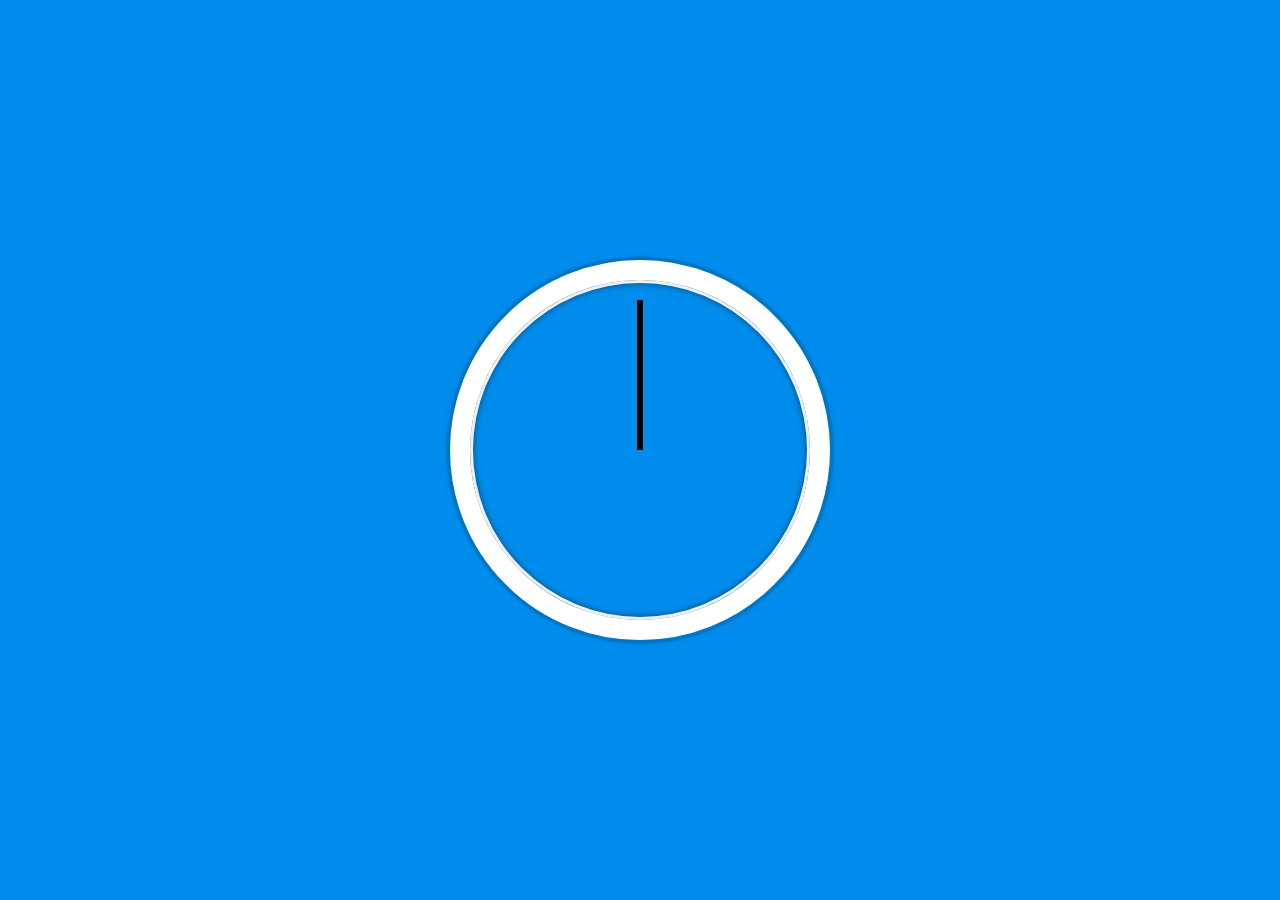
<file: 02 - JS and CSS Clock/ClockStart/index.html>
<!DOCTYPE html>
<html lang="en">
<head>
    <meta charset="UTF-8">
    <title>JS + CSS Clock</title>
    <link rel="stylesheet" href="style.css" />
</head>
<body>


<div class="clock">
    <div class="clock-face">
        <div class="hand hour-hand"></div>
        <div class="hand min-hand"></div>
        <div class="hand second-hand"></div>
    </div>
</div>

<script src="script.js"></script>

</body>
</html>
</file>
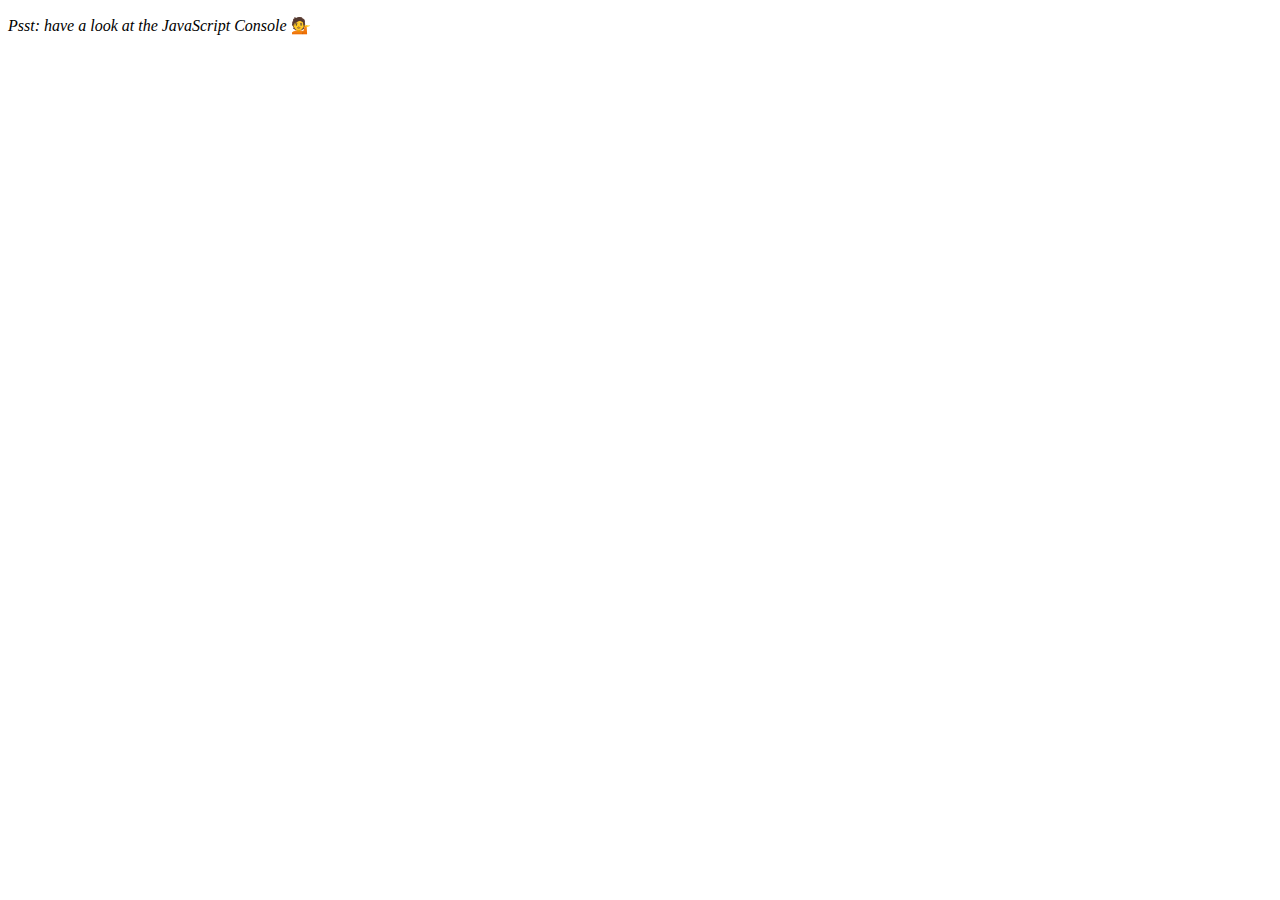
<file: 04 - Array Cardio Day 1/index-START.html>
<!DOCTYPE html>
<html lang="en">
<head>
  <meta charset="UTF-8">
  <title>Array Cardio 💪</title>
</head>
<body>
  <p><em>Psst: have a look at the JavaScript Console</em> 💁</p>
  <script>
    // Get your shorts on - this is an array workout!
    // ## Array Cardio Day 1

    // Some data we can work with

    const inventors = [
      { first: 'Albert', last: 'Einstein', year: 1879, passed: 1955 },
      { first: 'Isaac', last: 'Newton', year: 1643, passed: 1727 },
      { first: 'Galileo', last: 'Galilei', year: 1564, passed: 1642 },
      { first: 'Marie', last: 'Curie', year: 1867, passed: 1934 },
      { first: 'Johannes', last: 'Kepler', year: 1571, passed: 1630 },
      { first: 'Nicolaus', last: 'Copernicus', year: 1473, passed: 1543 },
      { first: 'Max', last: 'Planck', year: 1858, passed: 1947 },
      { first: 'Katherine', last: 'Blodgett', year: 1898, passed: 1979 },
      { first: 'Ada', last: 'Lovelace', year: 1815, passed: 1852 },
      { first: 'Sarah E.', last: 'Goode', year: 1855, passed: 1905 },
      { first: 'Lise', last: 'Meitner', year: 1878, passed: 1968 },
      { first: 'Hanna', last: 'Hammarström', year: 1829, passed: 1909 }
    ];

    const people = ['Beck, Glenn', 'Becker, Carl', 'Beckett, Samuel', 'Beddoes, Mick', 'Beecher, Henry', 'Beethoven, Ludwig', 'Begin, Menachem', 'Belloc, Hilaire', 'Bellow, Saul', 'Benchley, Robert', 'Benenson, Peter', 'Ben-Gurion, David', 'Benjamin, Walter', 'Benn, Tony', 'Bennington, Chester', 'Benson, Leana', 'Bent, Silas', 'Bentsen, Lloyd', 'Berger, Ric', 'Bergman, Ingmar', 'Berio, Luciano', 'Berle, Milton', 'Berlin, Irving', 'Berne, Eric', 'Bernhard, Sandra', 'Berra, Yogi', 'Berry, Halle', 'Berry, Wendell', 'Bethea, Erin', 'Bevan, Aneurin', 'Bevel, Ken', 'Biden, Joseph', 'Bierce, Ambrose', 'Biko, Steve', 'Billings, Josh', 'Biondo, Frank', 'Birrell, Augustine', 'Black, Elk', 'Blair, Robert', 'Blair, Tony', 'Blake, William'];

    // Array.prototype.filter()
    // 1. Filter the list of inventors for those who were born in the 1500's
    const born = inventors.filter(x => x.year >=1500 && x.year < 1600);
    console.log(born);

    // Array.prototype.map()
    // 2. Give us an array of the inventors first and last names
    const finalNameString = inventors.map(inventor => `${inventor.first} ${inventor.last}`);
    console.log(finalNameString);

    // Array.prototype.sort()
    // 3. Sort the inventors by birthdate, oldest to youngest
    const sort = inventors.sort(((a, b) => a.year - b.year));
    console.log(sort);

    // Array.prototype.reduce()
    // 4. How many years did all the inventors live all together?
    const year = inventors.reduce((totalYears,x) => {
      return totalYears + (x.passed - x.year);
    }, 0);
    console.log(year);

    // 5. Sort the inventors by years lived
    const sortedYearsLived = inventors.sort(yearsLived);

    function yearsLived(a,b) {
      return ((b.passed-b.year)-(a.passed-a.year));
    }

    console.log(sortedYearsLived);

    // 6. create a list of Boulevards in Paris that contain 'de' anywhere in the name
    // https://en.wikipedia.org/wiki/Category:Boulevards_in_Paris


    // 7. sort Exercise
    // Sort the people alphabetically by last name
    const sortedLastName = people.sort(sortByLastName);

    function sortByLastName(a,b) {
      return (getLastName(a)>getLastName(b));
    }

    function getLastName(nameValue) {
      let fullName = nameValue.split(", ");
      return fullName[0];
    }

    console.log(sortedLastName);

    // 8. Reduce Exercise
    // Sum up the instances of each of these
    const data = ['car', 'car', 'truck', 'truck', 'bike', 'walk', 'car', 'van', 'bike', 'walk', 'car', 'van', 'car', 'truck' ];

    const dataObjectArray=[]
    for(let i = 0; i<data.length; i++) {
      for (let j = 0; j < dataObjectArray.length; j++) {
        if (dataObjectArray[j].type == data[i]) {
          dataObjectArray[j].amount += 1;
        }
      }
      if(!(dataObjectArray.some(vehicle => vehicle.type == data[i]))) {
        let newVehicle = new Object();
        newVehicle.type = data[i];
        newVehicle.amount = 1;
        dataObjectArray.push(newVehicle);
      }
    }
    console.log(dataObjectArray);



  </script>
</body>
</html>
</file>
<file: 02 - JS and CSS Clock/ClockStart/style.css>
html {
    background: #018DED url(http://unsplash.it/1500/1000?image=881&blur=5);
    background-size: cover;
    font-family: 'helvetica neue';
    text-align: center;
    font-size: 10px;
}

body {
    margin: 0;
    font-size: 2rem;
    display: flex;
    flex: 1;
    min-height: 100vh;
    align-items: center;
}

.clock {
    width: 30rem;
    height: 30rem;
    border: 20px solid white;
    border-radius: 50%;
    margin: 50px auto;
    position: relative;
    padding: 2rem;
    box-shadow:
            0 0 0 4px rgba(0,0,0,0.1),
            inset 0 0 0 3px #EFEFEF,
            inset 0 0 10px black,
            0 0 10px rgba(0,0,0,0.2);
}

.clock-face {
    position: relative;
    width: 100%;
    height: 100%;
    transform: translateY(-3px); /* account for the height of the clock hands */
}

.hand {
    width: 50%;
    height: 6px;
    background: black;
    position: absolute;
    top: 50%;
    transform-origin: 100%;
    transform:rotate(90deg);
    transition: all 0.05s;
    transition-timing-function: cubic-bezier(0, 2.7, 0.58, 1);
}
</file>
